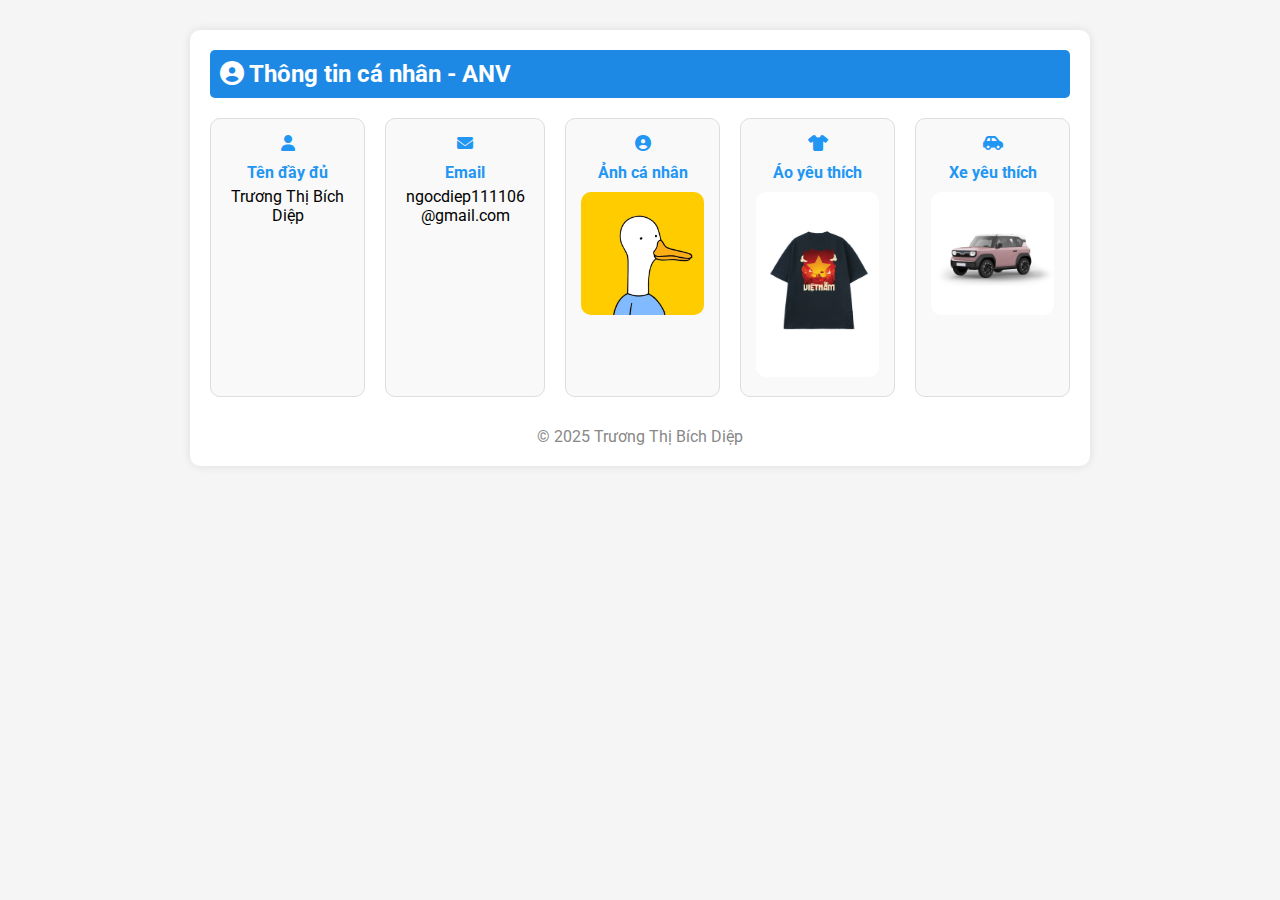
<file: btvn buoi4/index.html>
<!DOCTYPE html>
<html lang="vi">
<head>
  <meta charset="UTF-8">
  <title>Thông tin cá nhân - ANV</title>
  <link rel="stylesheet" href="style.css">
   <link rel="stylesheet" href="https://cdnjs.cloudflare.com/ajax/libs/font-awesome/6.4.0/css/all.min.css">
   <link href="https://fonts.googleapis.com/css?family=Roboto&display=swap" rel="stylesheet">


</head>
<body>
  <div class="container">
    <h2><i class="fa-solid fa-circle-user"></i> Thông tin cá nhân - ANV</h2>

    <div class="card">
      <div class="item">
        <i class="fa-solid fa-user"></i>
        <p class="label">Tên đầy đủ</p>
        <p class="info">Trương Thị Bích Diệp</p>
      </div>
      <div class="item">
        <i class="fa-solid fa-envelope"></i>
        <p class="label">Email</p>
        <p class="info">ngocdiep111106@gmail.com</p>
      </div>
      <div class="item">
        <i class="fa-solid fa-circle-user"></i>
        <p class="label">Ảnh cá nhân</p>
        <img src="avatar.jpg" alt="Ảnh cá nhân" class="avatar">
      </div>
      <div class="item">
        <i class="fa-solid fa-shirt"></i>
        <p class="label">Áo yêu thích</p>
        <img src="aophong.jpg" alt="Áo yêu thích" class="favorite">
      </div>
      <div class="item">
        <i class="fa-solid fa-car-side"></i>
        <p class="label">Xe yêu thích</p>
        <img src="xe.jpg" alt="Xe yêu thích" class="favorite">
      </div>
    </div>

    <footer>&copy;  2025 Trương Thị Bích Diệp</footer>
  </div>
</body>
</html>
</file>
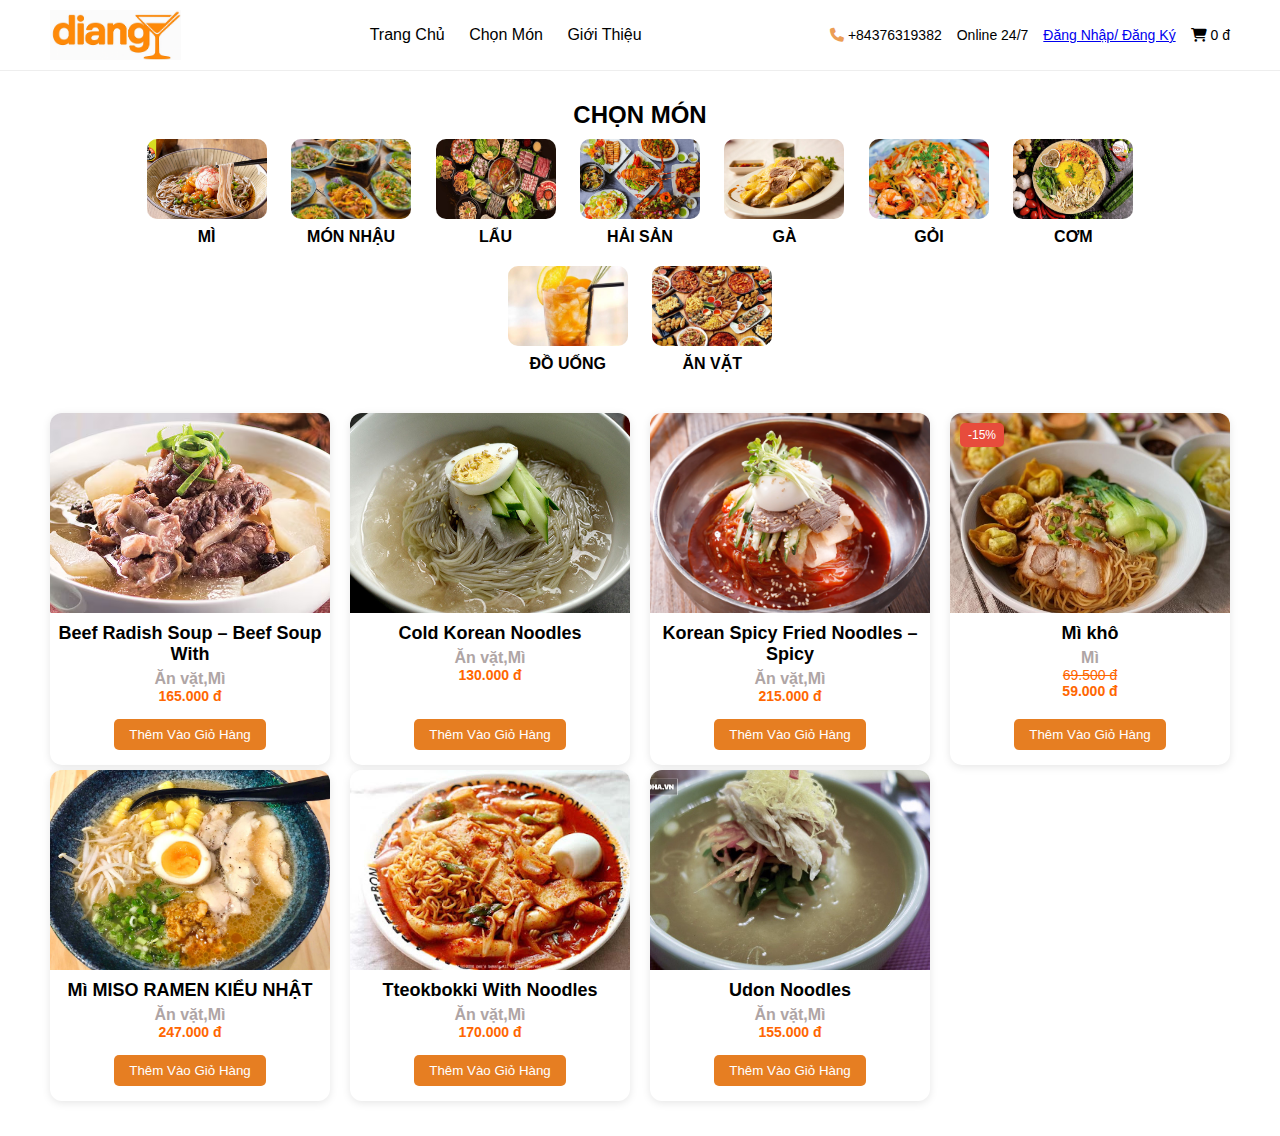
<file: btvn buoi5/index.html>
<!DOCTYPE html>
<html lang="en">

<head>
    <meta charset="UTF-8">
    <meta name="viewport" content="width=device-width, initial-scale=1.0">
    <title>Document</title>
    <link rel="stylesheet" href="style.css" />
    <link rel="stylesheet" href="https://cdnjs.cloudflare.com/ajax/libs/font-awesome/6.5.0/css/all.min.css">
</head>

<body>
    <header>
        <img src="avatar.jpg" alt="Logo">
        <nav>
            <a href="#">Trang Chủ</a>
            <a href="#">Chọn Món</a>
            <a href="#">Giới Thiệu</a>
        </nav>
        <div class="contact">
            <p><i class="fa-solid fa-phone" style="color: #ec9e55;"></i> +84376319382</p>
            <p>Online 24/7</p>
            <a href="#">Đăng Nhập/ Đăng Ký</a>
            <p><i class="fa-solid fa-cart-shopping"></i> 0 đ</p>
        </div>
    </header>
    <div class="categories">
        <h2>CHỌN MÓN</h2>
        <div class="category">
            <img src="avatar1.jpg">
            <p>MÌ</p>
        </div>
        <div class="category">
            <img src="avatar2.jpg">
            <p>MÓN NHẬU</p>
        </div>
        <div class="category">
            <img src="avatar3.jpg">
            <p>LẨU</p>
        </div>
        <div class="category">
            <img src="avatar4.jpg">
            <p>HẢI SẢN</p>
        </div>
        <div class="category">
            <img src="avatar5.jpg">
            <p>GÀ</p>
        </div>
        <div class="category">
            <img src="avatar6.jpg">
            <p>GỎI</p>
        </div>
        <div class="category">
            <img src="avatar7.jpg">
            <p>CƠM</p>
        </div>
        <div class="category">
            <img src="avatar8.jpg">
            <p>ĐỒ UỐNG</p>
        </div>
        <div class="category">
            <img src="avatar9.jpg">
            <p>ĂN VẶT</p>
        </div>

    </div>
    <div class="products">
        <div class="product">
            <img src="avatar10.jpg">
            <h3>Beef Radish Soup – Beef Soup With</h3>
            <h4>Ăn vặt,Mì</h4>
            <p class="price">165.000 đ</p>
            <button>Thêm Vào Giỏ Hàng</button>
        </div>
        <div class="product">
            <img src="avatar11.jpg">
            <h3>Cold Korean Noodles</h3>
            <h4>Ăn vặt,Mì</h4>
            <p class="price">130.000 đ</p>
            <button>Thêm Vào Giỏ Hàng</button>
        </div>
        <div class="product">
            <img src="avatar12.jpg">
            <h3>Korean Spicy Fried Noodles – Spicy</h3>
             <h4>Ăn vặt,Mì</h4>
            <p class="price">215.000 đ</p>
            <button>Thêm Vào Giỏ Hàng</button>
        </div>
        <div class="product sale">
            <span class="sale-tag">-15%</span>
            <img src="avatar13.jpg">
            <h3>Mì khô</h3>
            <h4>Mì</h4>
            <p class="old-price">69.500 đ</p>
            <p class="price">59.000 đ</p>
            <button>Thêm Vào Giỏ Hàng</button>
        </div>
        <div class="product">
            <img src="avatar14.jpg">
            <h3>Mì MISO RAMEN KIỂU NHẬT</h3>
            <h4>Ăn vặt,Mì</h4>
            <p class="price">247.000 đ</p>
            <button>Thêm Vào Giỏ Hàng</button>
        </div>
        <div class="product">
            <img src="avatar15.jpg">
            <h3>Tteokbokki With Noodles</h3>
            <h4>Ăn vặt,Mì</h4>
            <p class="price">170.000 đ</p>
            <button>Thêm Vào Giỏ Hàng</button>
        </div>
        <div class="product">
            <img src="avatar16.jpg">
            <h3>Udon Noodles</h3>
            <h4>Ăn vặt,Mì</h4>
            <p class="price">155.000 đ</p>
            <button>Thêm Vào Giỏ Hàng</button>
        </div>
    </div>
</body>

</html>
</file>
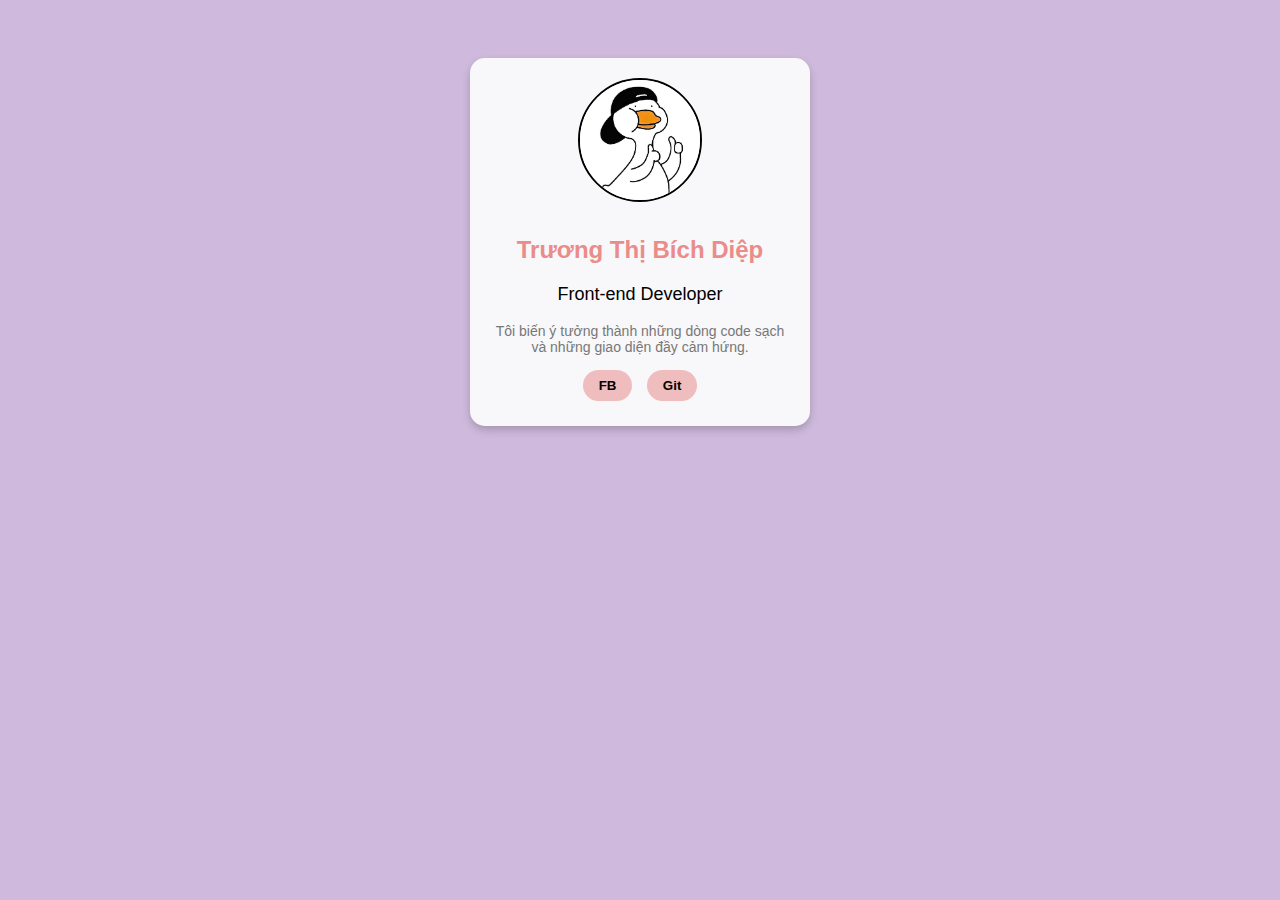
<file: btvn buoi3/bai2/index.html>
<!DOCTYPE html>
<html lang="en">
<head>
    <meta charset="UTF-8">
    <title>Trang Cá Nhân</title>
  <link rel="stylesheet" href="style.css" />
</head>
<body>
    <div class="card">
      <img src="avatar.jpg" class="avatar" alt="ảnh đại diện"  >
        <h2 class="ten" >Trương Thị Bích Diệp</h2>
        <p class="title"> Front-end Developer </p>
        <p class="desc"> Tôi biến ý tưởng thành những dòng code sạch và những giao diện đầy cảm hứng.</p>
        <div class="buttons">
            <button>FB</button>
            <button>Git</button>
        </div>
    </div>
</body>
</html>
</file>
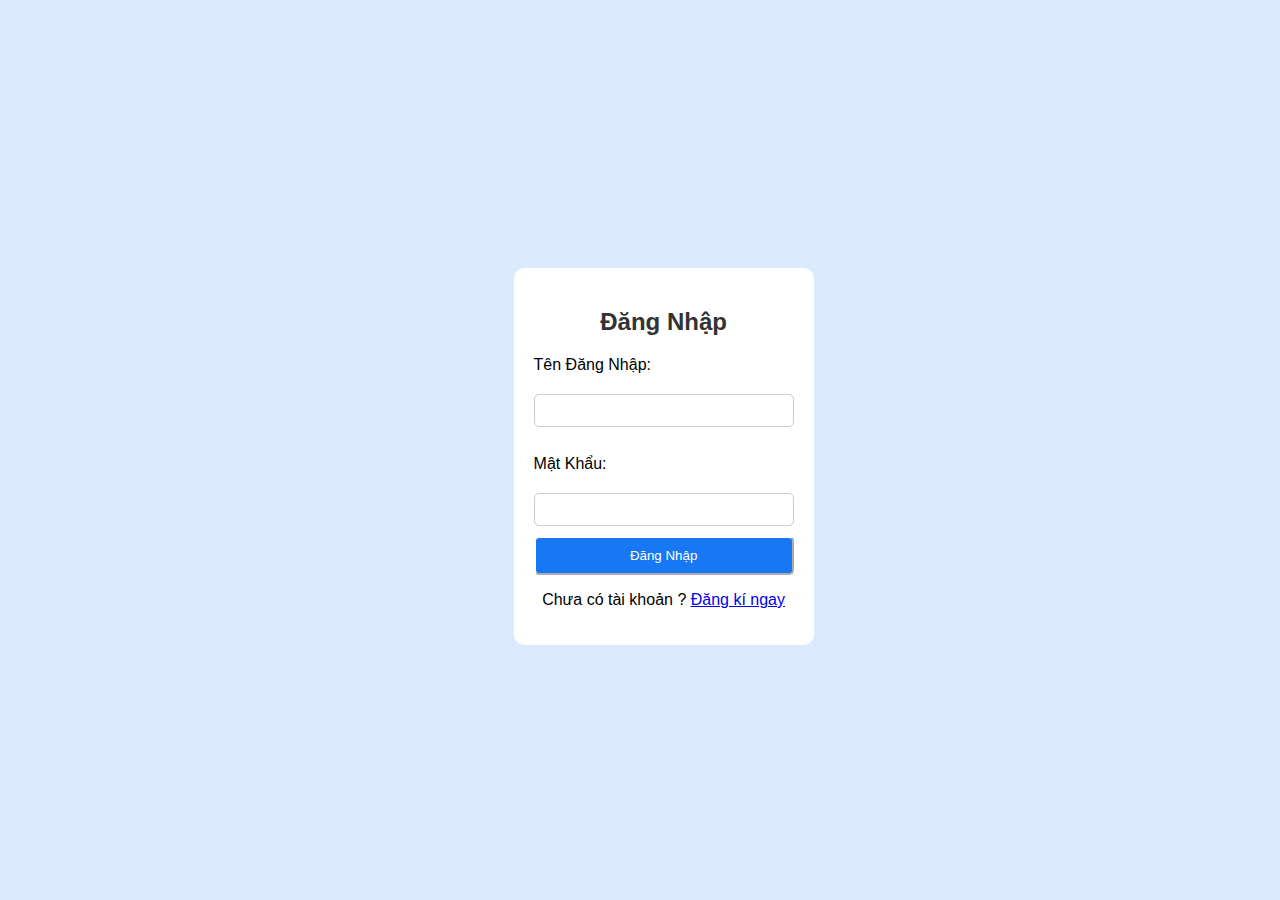
<file: btvn buoi3/baii1/index.html>
<!DOCTYPE html>
<html lang="en">
<head>
    <meta charset="UTF-8">
    <title>Đăng Nhập</title>
    <link rel="stylesheet" href="style.css" />
</head>
<body>
    <div class="login-box">
<h2>Đăng Nhập</h2>

    <form>
  <label for="username">Tên Đăng Nhập:</label><br />
  <input type="text" id="username" name="nhập tên đăng nhập"/><br />
  <label for="password">Mật Khẩu:</label><br />
  <input type="text" id="password" name=" nhập  mật khẩu" />

  <button type="submit">Đăng Nhập</button>
  </form>
  <p>  Chưa có tài khoản ? <a href ="#" > Đăng kí ngay  </a></p>
    </div>
</body>
</html>
</file>
<file: btvn buoi4/style.css>
* {
  margin: 0;
  padding: 0;
  box-sizing: border-box;
  font-family: 'Roboto', sans-serif;
}

body {
  background-color: #f5f5f5;
  padding: 30px;
}

.container {
  max-width: 900px;
  margin: auto;
  background-color: #ffffff;
  padding: 20px;
  border-radius: 10px;
  box-shadow: 0 0 10px rgba(0,0,0,0.1);

}

h2 {
  background-color: #1E88E5;
  color: white;
  padding: 10px;
  border-radius: 5px;
  margin-bottom: 20px;
}

.card {
  display: flex;
  flex-wrap: wrap;
  gap: 20px;
  justify-content: center;
  flex-wrap: nowrap;

}

.item {
  width: 160px;
  text-align: center;
  border: 1px solid #ddd;
  padding: 15px;
  border-radius: 10px;
  background-color: #f9f9f9;
  font-family: 'Roboto', sans-serif;
  word-wrap: break-word;
}

.label {
  font-weight: bold;
  margin-top: 10px;
  color: #2196f3;
}

.info {
  color: #555;
  margin-top: 5px;
  font-family:'Roboto', sans-serif ;
  color: black;
}

.avatar, .favorite { 
  width: 100%;
  height: auto;
  margin-top: 10px;
  border-radius: 10px;
}

footer {
  text-align: center;
  margin-top: 30px;
  color: #888;
}
i {
  color: #2196f3; 
}
h2 i {
    color: white ;
}
</file>
<file: btvn buoi5/style.css>
* {
    margin: 0;
    padding: 0;
    font-family: Arial, sans-serif;
}

header {
    display: flex;
    align-items: center;
    justify-content: space-between;
    padding: 10px 50px;
    background-color: #fff;
    border-bottom: 1px solid #eee;
}

header img {
    height: 50px;
}

nav a {
    margin: 0 10px;
    text-decoration: none;
    color: black;
}

nav a:hover {
    color: #e67e22;
}

.contact {
    display: flex;
    align-items: center;
    gap: 15px;
    font-size: 14px;
}

.categories {
    text-align: center;
    margin: 30px auto;
    max-width: 1100px;
}

.category {
    display: inline-block;
    margin: 10px;
    text-align: center;
}
.category img {
    width: 120px;
    height: 80px;
    object-fit: cover;
    border-radius: 10px;
}

.category p {
    margin-top: 5px;
    font-weight: bold;
}

.products {
    display: grid;
    grid-template-columns: repeat(auto-fit, minmax(250px, 1fr));
    gap: 20px;
    padding: 0 50px 50px;
    max-width: 1200px;
    margin: auto;
    align-items: stretch;    
}

.product {
    border-radius: 12px;
    box-shadow: 0 2px 8px rgba(0, 0, 0, 0.1);
    text-align: center;
    padding-bottom: 15px;
    flex-direction: column;
    height: 100%;   
    display: flex;
  
    
}

.product img {
    width: 100%;
    height: 200px;
   border-radius: 12px 12px 0 0;
   aspect-ratio: 4/3;
    object-fit: cover;
}

.product h3 {
    font-size: 18px;
    margin: 10px 0 5px;
}

.product p {
    font-size: 14px;
    color:#ff6600;
}

.price {
    font-size: 16px;
    font-weight: bold;
    color: #ff6600;
}

.old-price {
    text-decoration: line-through;
    color:orangered;
    font-size: 14px;
}

.sale {
    position: relative;
}

.sale-tag {
    position: absolute;
    top: 10px;
    left: 10px;
    background-color: #e74c3c;
    color: #fff;
    padding: 5px 8px;
    font-size: 12px;
    border-radius: 5px;
}

button {
    
    padding: 8px 15px;
    background-color: #e67e22;
    color: #fff;
    border: none;
    border-radius: 5px;
    cursor: pointer;
    margin-top: 10px; 
}

button:hover {
    background-color: #d35400;
}
.product h4 {
color:#afa5a5;
}
.product button {
align-self: center; 
margin-top: auto !important;
}
</file>
<file: btvn buoi3/bai2/style.css>
body {
  background-color:rgb(207, 186, 221);
  font-family: "Arial", sans-serif;
  text-align: center; 
  padding: 50px;
}
.card {
background-color: rgba(251, 251, 251, 0.934);
padding: 20px;
width: 300px;
margin: auto;
border-radius: 15px;
box-shadow: 0 4px 8px rgb(0 , 0 , 0 , 0.2);
 
}
.avatar {

  width: 120px;
  height: 120px;
  border-radius: 50%;
  object-fit: cover;
  margin-bottom: 10px;
  border: 2px solid black;

}
.ten {
    color:rgb(234, 141, 138); 
}
.title {
font-family: "Arial", sans-serif;
 font-size: 18px;
 margin-top: 5px;
}
.desc {
  font-size: 14px;
  color: #777;
  margin: 10px 0;
}

.buttons button {
  margin: 5px;
  padding: 8px 16px;
  border: none;
  border-radius: 20px;
  background-color:rgb(239, 189, 189) ;
  cursor: pointer;
  font-weight: bold; 

}

.buttons button:hover {
  background-color: #ccc;
}
</file>
<file: btvn buoi3/baii1/style.css>
body {
  background-color: #dbeafe;
  font-family: Arial, sans-serif;
  text-align: center;
  padding-top: 10px;
}

.login-box {
  background-color: white;
  padding: 20px;
  width: 300px;
  margin-left: 40%; 
  margin-top: 250px;
  border-radius: 10px;
  box-sizing: border-box;
}
h2 {
  margin-bottom: 20px;
  color: #333;
}

form {
  display: flex;
  flex-direction: column;
   border-color:white;
   border-radius: 10px;

}

label {
  display: block;
  text-align: left;
  margin-bottom: 2px ;
  font-weight: 500;
  
}
button {
    background-color:#1877f2 ;
    color: white;
    padding: 10px;
    border-color:white;
    border-radius: 5px;

}
button :hover{
    background-color: #155cc0;
}
input[type="text"],
input[type="password"]
button{
    margin: 0;
    width: 100%;
    padding: 8px;
    margin-bottom: 10px;
    border-radius: 5px;
    border: 1px solid #ccc;
    box-sizing: border-box;
    
}
</file>
